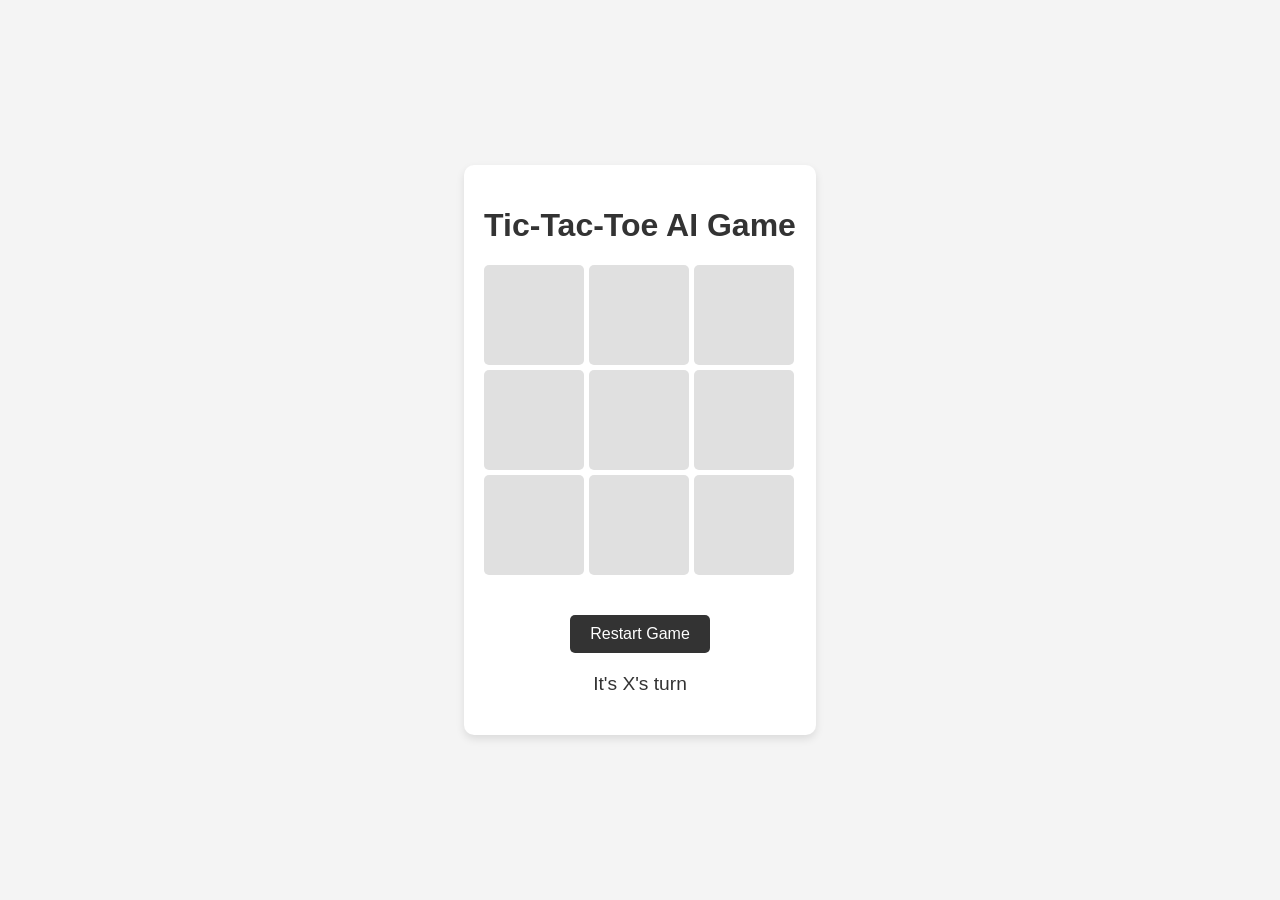
<file: task 2/index.html>
<!DOCTYPE html>
<html lang="en">
<head>
  <meta charset="UTF-8">
  <meta name="viewport" content="width=device-width, initial-scale=1.0">
  <link rel="icon" href="tt.jpg">
  <title>Tic-Tac-Toe</title>
  <link rel="stylesheet" href="styles.css">
</head>
<body>
  <div class="container">
    <h1>Tic-Tac-Toe AI Game</h1>
    <div class="board">
      <!-- Tic-Tac-Toe grid -->
      <div class="cell" data-index="0"></div>
      <div class="cell" data-index="1"></div>
      <div class="cell" data-index="2"></div>
      <div class="cell" data-index="3"></div>
      <div class="cell" data-index="4"></div>
      <div class="cell" data-index="5"></div>
      <div class="cell" data-index="6"></div>
      <div class="cell" data-index="7"></div>
      <div class="cell" data-index="8"></div>
    </div>
    <button id="restart">Restart Game</button>
    <p class="status"></p>
  </div>

  <!-- Audio for move feedback -->
  <audio id="moveSound" src="background-music.mp3"></audio>
  <!-- Add this inside the <body> tag -->

  <script src="script.js"></script>
</body>
</html>
</file>
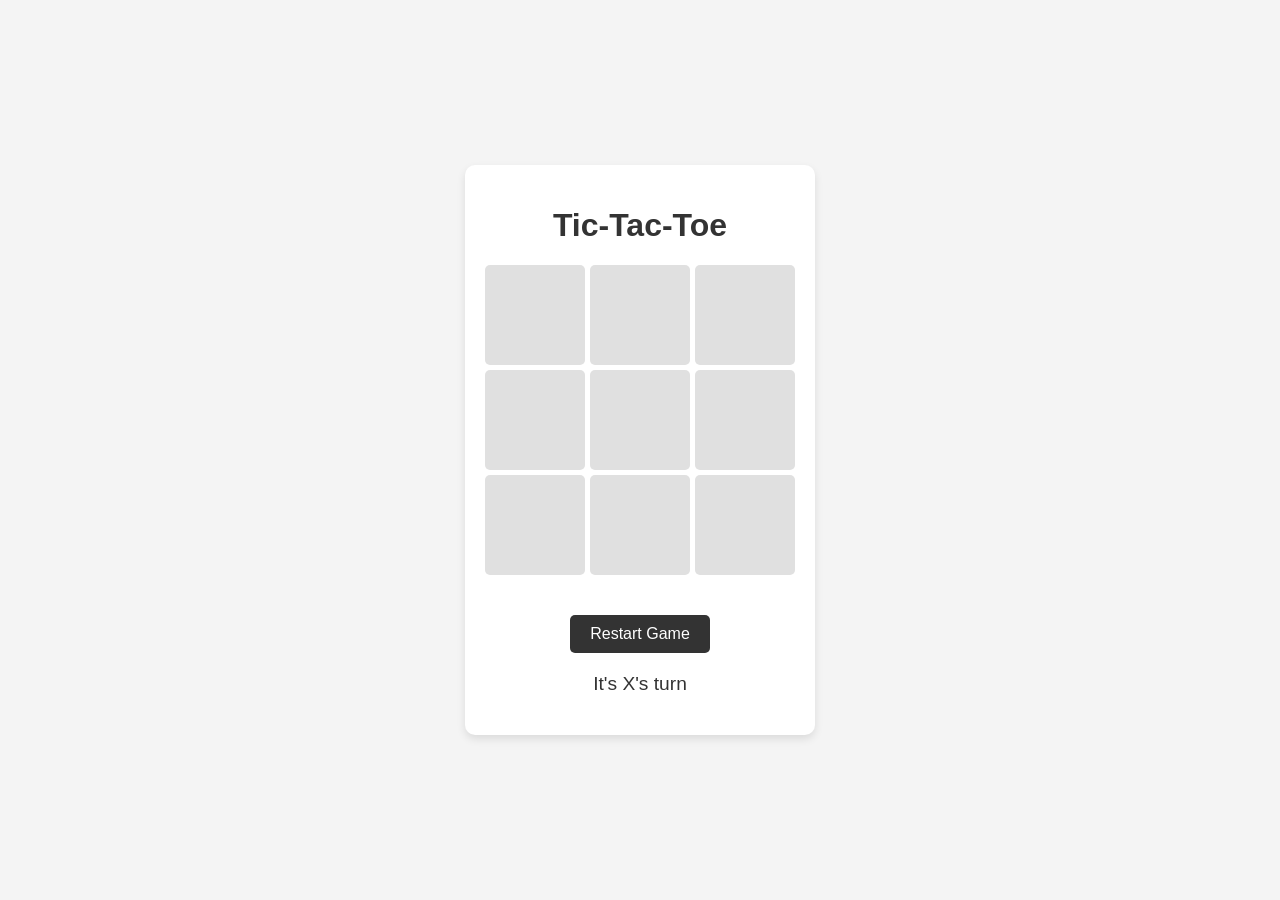
<file: task 2/tic-tac-toe-AI/index.html>
<!DOCTYPE html>
<html lang="en">
<head>
  <meta charset="UTF-8">
  <meta name="viewport" content="width=device-width, initial-scale=1.0">
  <link rel="icon" href="tt.jpg">
  <title>Tic-Tac-Toe</title>
  <link rel="stylesheet" href="styles.css">
</head>
<body>
  <div class="container">
    <h1>Tic-Tac-Toe</h1>
    <div class="board">
      <!-- Tic-Tac-Toe grid -->
      <div class="cell" data-index="0"></div>
      <div class="cell" data-index="1"></div>
      <div class="cell" data-index="2"></div>
      <div class="cell" data-index="3"></div>
      <div class="cell" data-index="4"></div>
      <div class="cell" data-index="5"></div>
      <div class="cell" data-index="6"></div>
      <div class="cell" data-index="7"></div>
      <div class="cell" data-index="8"></div>
    </div>
    <button id="restart">Restart Game</button>
    <p class="status"></p>
  </div>

  <!-- Audio for move feedback -->
  <audio id="moveSound" src="background-music.mp3"></audio>
  <!-- Add this inside the <body> tag -->

  <script src="script.js"></script>
</body>
</html>
</file>
<file: task 2/styles.css>
/* General Styles */
body {
    font-family: 'Arial', sans-serif;
    background-color: #f4f4f4;
    display: flex;
    justify-content: center;
    align-items: center;
    height: 100vh;
    margin: 0;
  }
  
  .container {
    text-align: center;
    background-color: #fff;
    padding: 20px;
    border-radius: 10px;
    box-shadow: 0 4px 8px rgba(0, 0, 0, 0.1);
  }
  
  h1 {
    color: #333;
  }
  
  .board {
    display: grid;
    grid-template-columns: repeat(3, 100px);
    grid-template-rows: repeat(3, 100px);
    gap: 5px;
    margin: 20px auto;
  }
  
  .cell {
    width: 100px;
    height: 100px;
    background-color: #e0e0e0;
    display: flex;
    justify-content: center;
    align-items: center;
    font-size: 2rem;
    font-weight: bold;
    color: #333;
    cursor: pointer;
    border-radius: 5px;
    transition: background-color 0.3s ease;
  }
  
  .cell:hover {
    background-color: #d0d0d0;
  }
  
  .cell.x::before {
    content: 'X';
    color: #ff4757;
  }
  
  .cell.o::before {
    content: 'O';
    color: #2ed573;
  }
  
  .winning-cell {
    background-color: #a5d6a7;
  }
  
  #restart {
    margin-top: 20px;
    padding: 10px 20px;
    font-size: 1rem;
    background-color: #333;
    color: #fff;
    border: none;
    border-radius: 5px;
    cursor: pointer;
    transition: background-color 0.3s ease;
  }
  
  #restart:hover {
    background-color: #555;
  }
  
  .status {
    margin-top: 20px;
    font-size: 1.2rem;
    color: #333;
  }
</file>
<file: task 2/tic-tac-toe-AI/styles.css>
/* General Styles */
body {
    font-family: 'Arial', sans-serif;
    background-color: #f4f4f4;
    display: flex;
    justify-content: center;
    align-items: center;
    height: 100vh;
    margin: 0;
  }
  
  .container {
    text-align: center;
    background-color: #fff;
    padding: 20px;
    border-radius: 10px;
    box-shadow: 0 4px 8px rgba(0, 0, 0, 0.1);
  }
  
  h1 {
    color: #333;
  }
  
  .board {
    display: grid;
    grid-template-columns: repeat(3, 100px);
    grid-template-rows: repeat(3, 100px);
    gap: 5px;
    margin: 20px auto;
  }
  
  .cell {
    width: 100px;
    height: 100px;
    background-color: #e0e0e0;
    display: flex;
    justify-content: center;
    align-items: center;
    font-size: 2rem;
    font-weight: bold;
    color: #333;
    cursor: pointer;
    border-radius: 5px;
    transition: background-color 0.3s ease;
  }
  
  .cell:hover {
    background-color: #d0d0d0;
  }
  
  .cell.x::before {
    content: 'X';
    color: #ff4757;
  }
  
  .cell.o::before {
    content: 'O';
    color: #2ed573;
  }
  
  .winning-cell {
    background-color: #a5d6a7;
  }
  
  #restart {
    margin-top: 20px;
    padding: 10px 20px;
    font-size: 1rem;
    background-color: #333;
    color: #fff;
    border: none;
    border-radius: 5px;
    cursor: pointer;
    transition: background-color 0.3s ease;
  }
  
  #restart:hover {
    background-color: #555;
  }
  
  .status {
    margin-top: 20px;
    font-size: 1.2rem;
    color: #333;
  }
</file>
